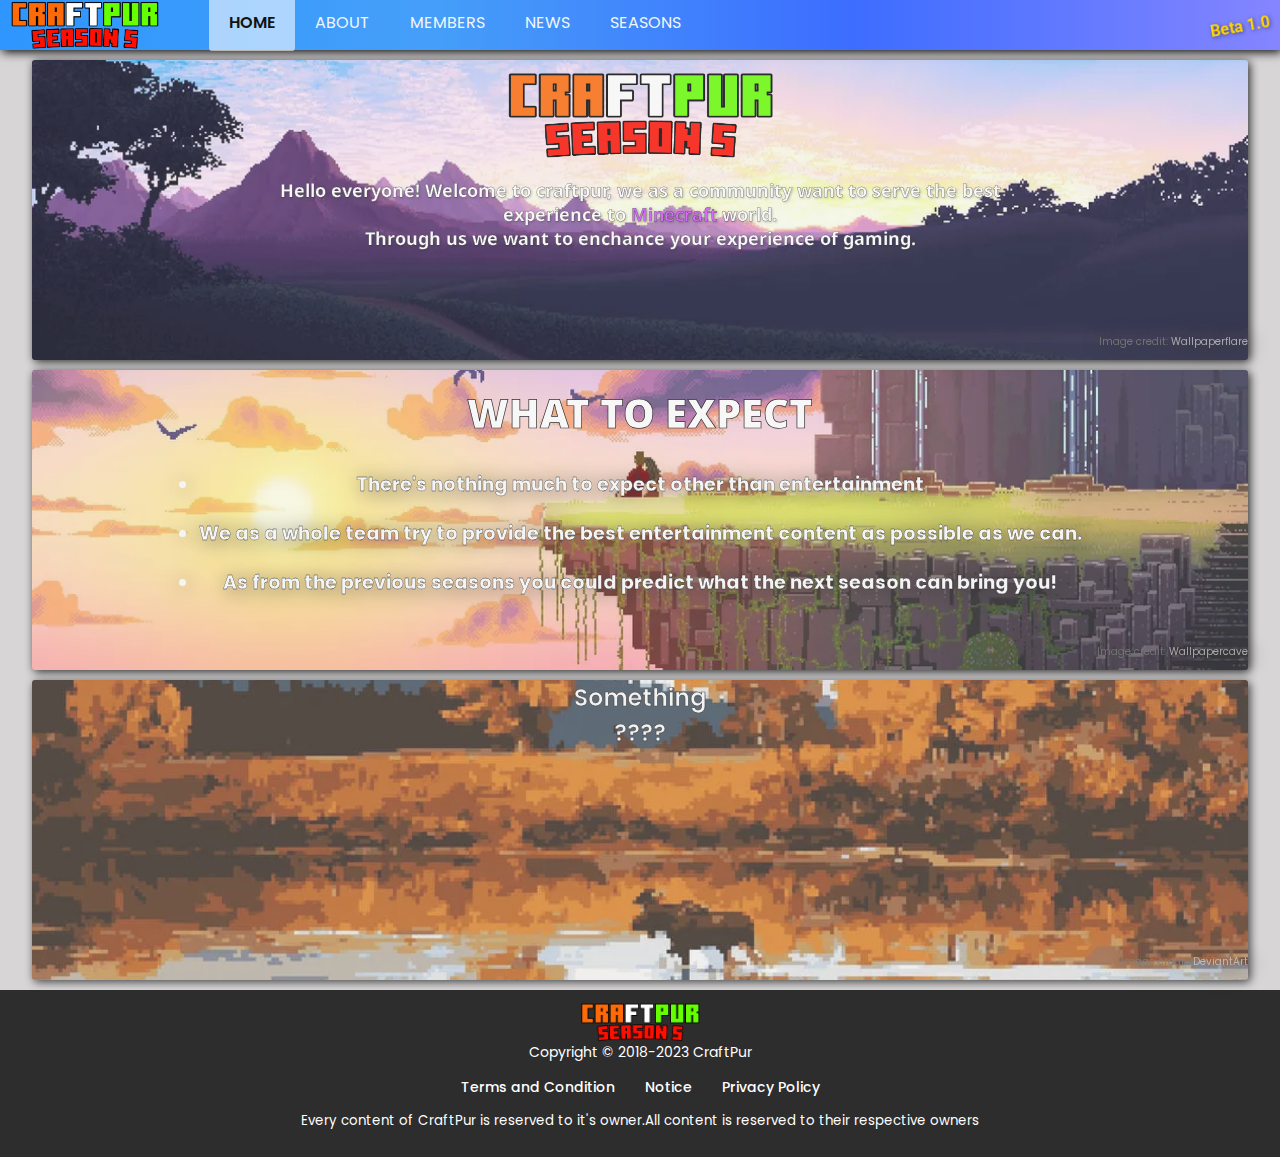
<file: index.html>
<!DOCTYPE html>
<html lang="en">
<head>
    <meta charset="UTF-8">
    <meta http-equiv="X-UA-Compatible" content="IE=edge">
    <meta name="viewport" content="width=device-width, initial-scale=1.0">
    <link rel="stylesheet" href="style.css">
    <link rel="preconnect" href="https://fonts.googleapis.com">
    <link rel="preconnect" href="https://fonts.gstatic.com" crossorigin>
    <link href="https://fonts.googleapis.com/css2?family=Roboto:wght@600&display=swap" rel="stylesheet">
    <link href="https://fonts.googleapis.com/css2?family=Poppins:wght@400;500;600;700;900&display=swap" rel="stylesheet">
    <link href="https://fonts.googleapis.com/css2?family=Noto+Sans:wght@400;500;600;900&display=swap" rel="stylesheet">
    <title>CraftPur | Home</title>
</head>
<body>
    <div class="nav-bar">
        <img src="./CraftPur-img/CraftPur-Logo.png" alt="CraftPur" href="./index.html">
        <li><a href="./index.html" class="home atv">Home</a></li>
        <li><a href="./about.html" class="about">About</a></li>
        <li><a href="./members.html" class="members">Members</a></li>
        <li><a href="./news.html" class="news">News</a></li>
        <li><a href="./seasons.html" class="seasons">Seasons</a></li>
        <p class="beta-tag">Beta 1.0</p>
    </div>

    <!-- First home container -->

    <div class="home-main">
        <img src="./CraftPur-img/CraftPur-Logo.png" alt="">
        
        <div class="descrip">
            <p>
                Hello everyone! Welcome to craftpur, we as a community
                want to serve the best experience to <a href="https://www.minecraft.net/en-us" class="minecraft-word" target="_blank">Minecraft</a> world.
                <br>Through us we want to enchance your experience of gaming.
            </p>
        </div>

        <div class="img-crd-div">
            <p class="img-crd">Image credit: <a href="https://www.wallpaperflare.com/" target="_blank" class="img-crd-link"> Wallpaperflare</a></p>
        </div>
    
    </div>

    <!-- Another home container -->

    <div class="home-main-2">
        <div class="main-2-title">
            <p class="title">What to expect</p>
        </div>

        <div class="list-desc">
            <div class="lists">
                <li>There's nothing much to expect other than entertainment</li>
                <li>We as a whole team try to provide the best entertainment content as possible as we can.</li>
                <li>As from the previous seasons you could predict what the next season can bring you!</li>
            </div>
        </div>

        <div class="img-crd-div">
            <p class="img-crd">Image credit: <a href="https://www.wallpaperflare.com/" target="_blank" class="img-crd-link"> Wallpapercave</a></p>
        </div>
    </div>

    <!-- thrid home container -->

    <div class="home-main-3">
        <div class="main-3-content">
            <p class="main-3-title">Something</p>
            <p class="main-3-title-2">????</p>
        </div>
        <div class="img-crd-div">
            <p class="img-crd">Image credit: <a href="https://xibalba-underworld.deviantart.com/" target="_blank" class="img-crd-link"> DeviantArt</a></p>
        </div>
    </div>

    <div class="home-footer">
        <div class="web-footer">
            <img src="./CraftPur-img/CraftPur-Logo.png" alt="">
            <p class="crd">Copyright © 2018-2023 CraftPur</p>
            <div class="tnc">
                <a href="">Terms and Condition</a>
                <a href="">Notice</a>
                <a href="">Privacy Policy</a>
            </div>
            <div class="footer-abt">
                <p>Every content of CraftPur is reserved to it's owner.All content is reserved to their respective owners</p>
            </div>
        </div>

        <div class="mobile-footer">
            <li><a href="./index.html">home</a></li>
            <li><a href="./about.html">about</a></li>
            <li><a href="./members.html">members</a></li>
            <li><a href="./news.html">news</a></li>
            <li><a href="./seasons.html">seasons</a></li>
        </div>
    </div>

    <script src="script.js"></script>
</body>
</html>
</file>
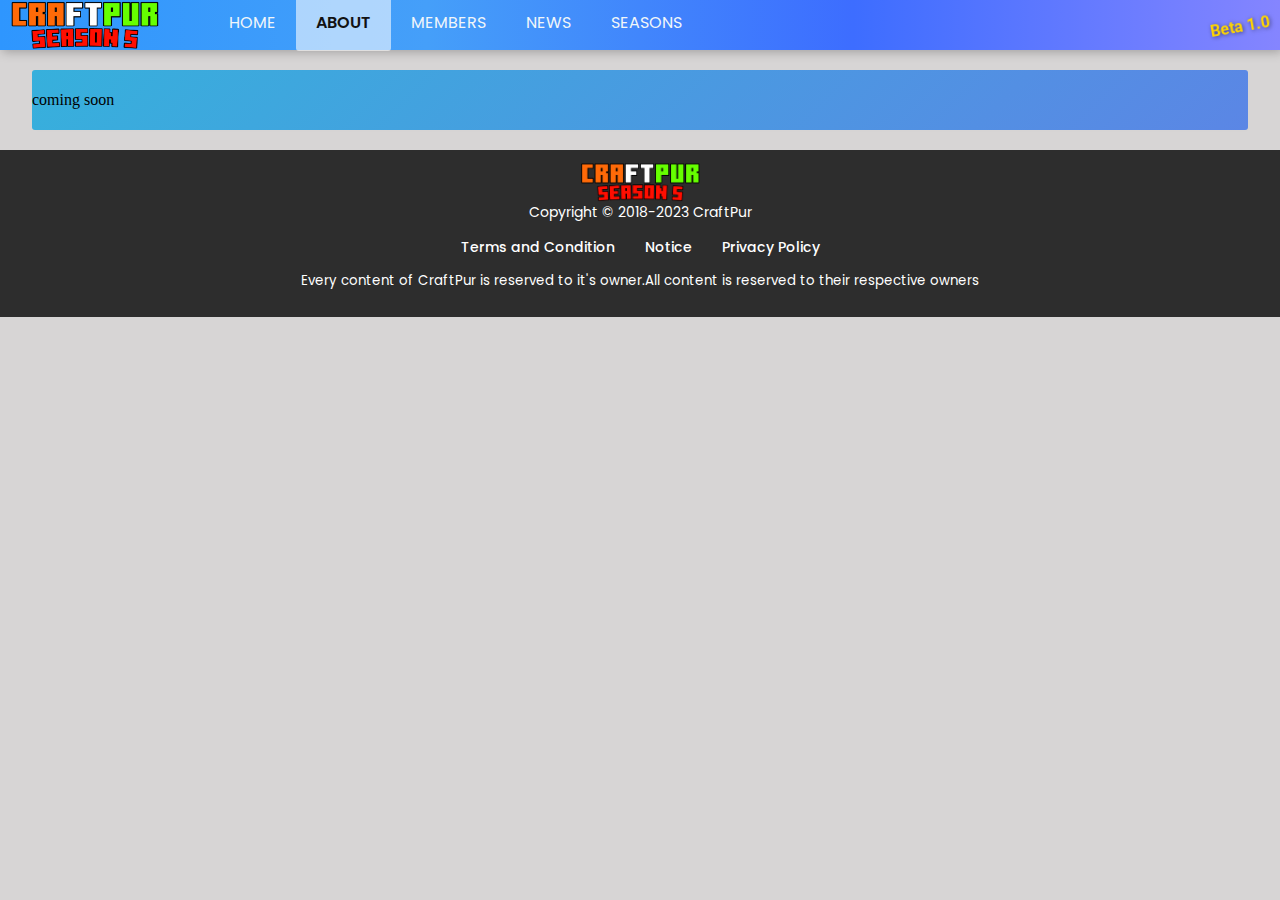
<file: about.html>
<!DOCTYPE html>
<html lang="en">
<head>
    <meta charset="UTF-8">
    <meta http-equiv="X-UA-Compatible" content="IE=edge">
    <meta name="viewport" content="width=device-width, initial-scale=1.0">
    <link rel="stylesheet" href="about.css">
    <link rel="preconnect" href="https://fonts.googleapis.com">
    <link rel="preconnect" href="https://fonts.gstatic.com" crossorigin>
    <link href="https://fonts.googleapis.com/css2?family=Roboto:wght@600&display=swap" rel="stylesheet">
    <link href="https://fonts.googleapis.com/css2?family=Poppins:wght@400;500;600;700;900&display=swap" rel="stylesheet">
    <link href="https://fonts.googleapis.com/css2?family=Noto+Sans:wght@400;500;600;900&display=swap" rel="stylesheet">
    <title>CraftPur | About</title>
</head>
<body>
    <div class="nav-bar">
        <img src="./CraftPur-img/CraftPur-Logo.png" alt="CraftPur" href="./index.html">
        <li><a href="./index.html" class="home">Home</a></li>
        <li><a href="./about.html" class="about atv">About</a></li>
        <li><a href="./members.html" class="members">Members</a></li>
        <li><a href="./news.html" class="news">News</a></li>
        <li><a href="./seasons.html" class="seasons">Seasons</a></li>
        <p class="beta-tag">Beta 1.0</p>
    </div>

    <div class="coming-soon">
        <p>coming soon</p>
    </div>

    <div class="home-footer">
        <div class="web-footer">
            <img src="./CraftPur-img/CraftPur-Logo.png" alt="">
            <p class="crd">Copyright © 2018-2023 CraftPur</p>
            <div class="tnc">
                <a href="">Terms and Condition</a>
                <a href="">Notice</a>
                <a href="">Privacy Policy</a>
            </div>
            <div class="footer-abt">
                <p>Every content of CraftPur is reserved to it's owner.All content is reserved to their respective owners</p>
            </div>
        </div>

        <div class="mobile-footer">
            <li><a href="./index.html">home</a></li>
            <li><a href="./about.html">about</a></li>
            <li><a href="./members.html">members</a></li>
            <li><a href="./news.html">news</a></li>
            <li><a href="./seasons.html">seasons</a></li>
        </div>
    </div>
</body>
</html>
</file>
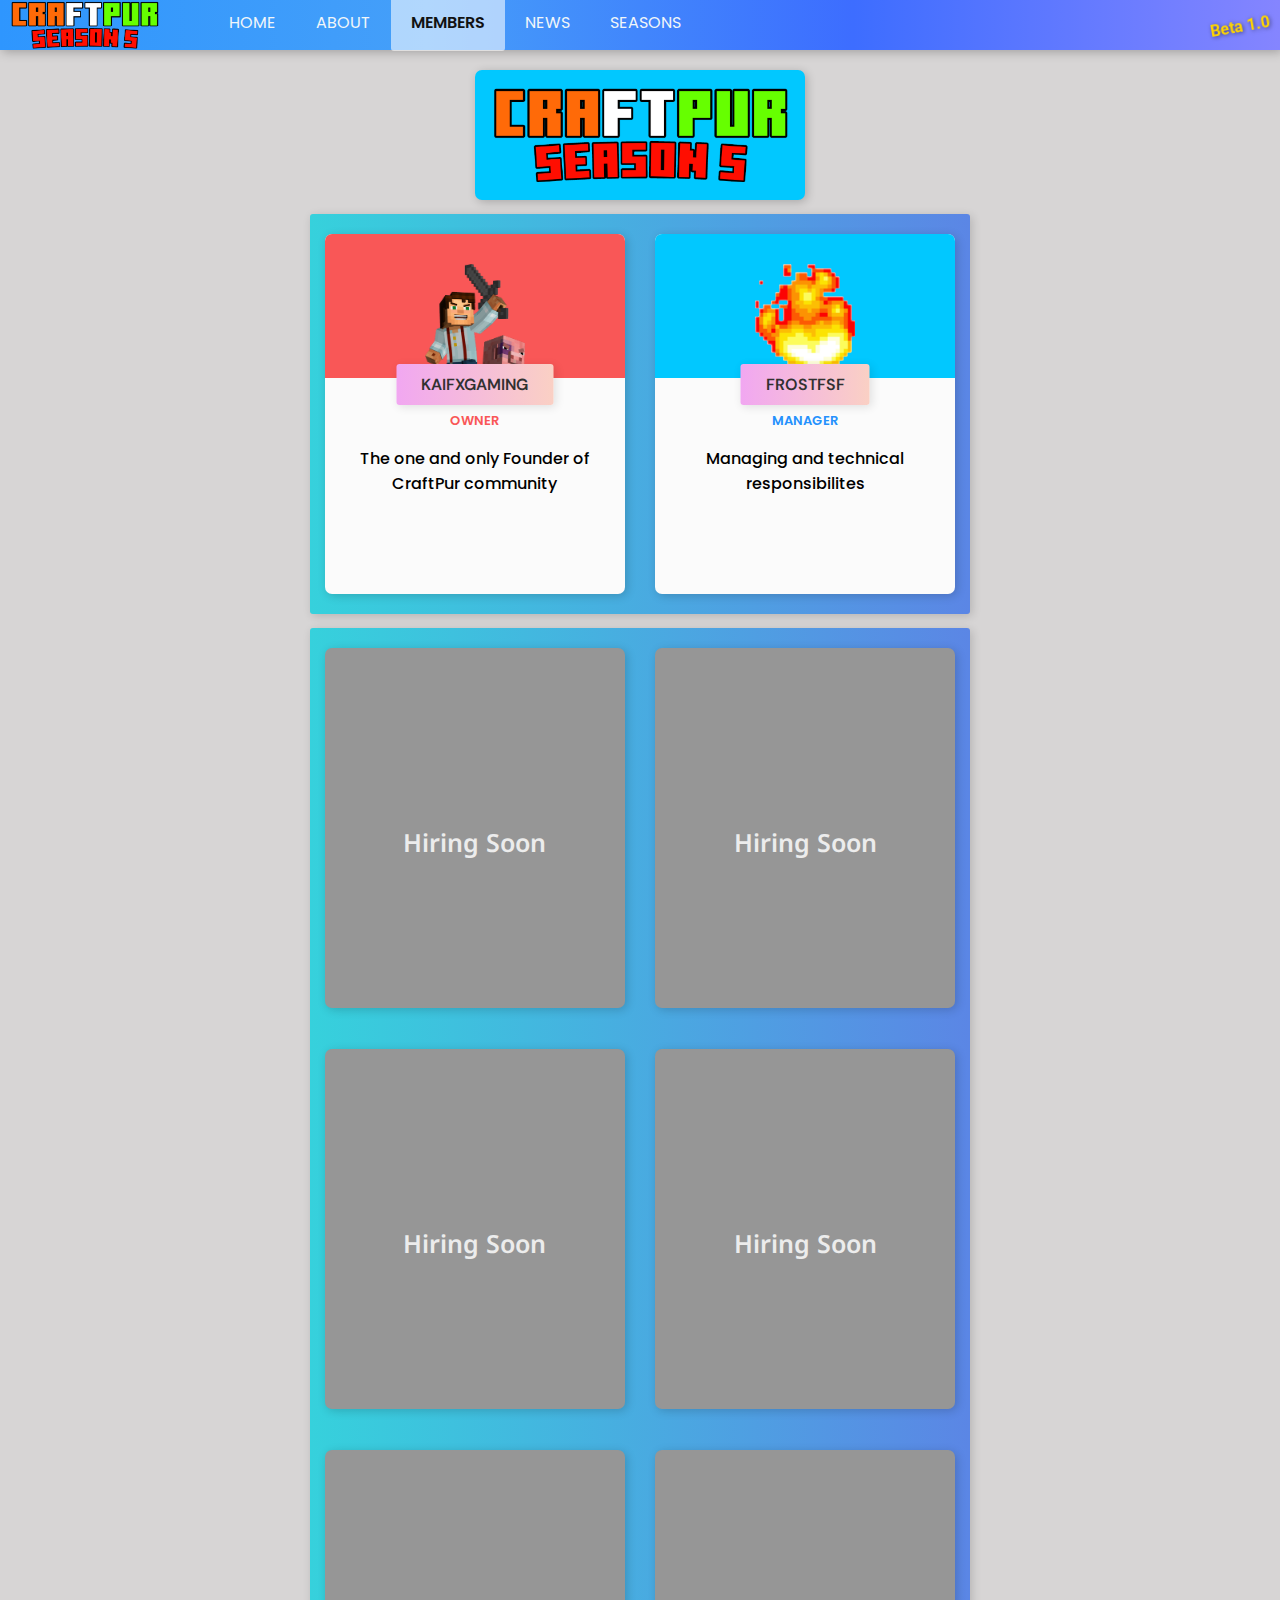
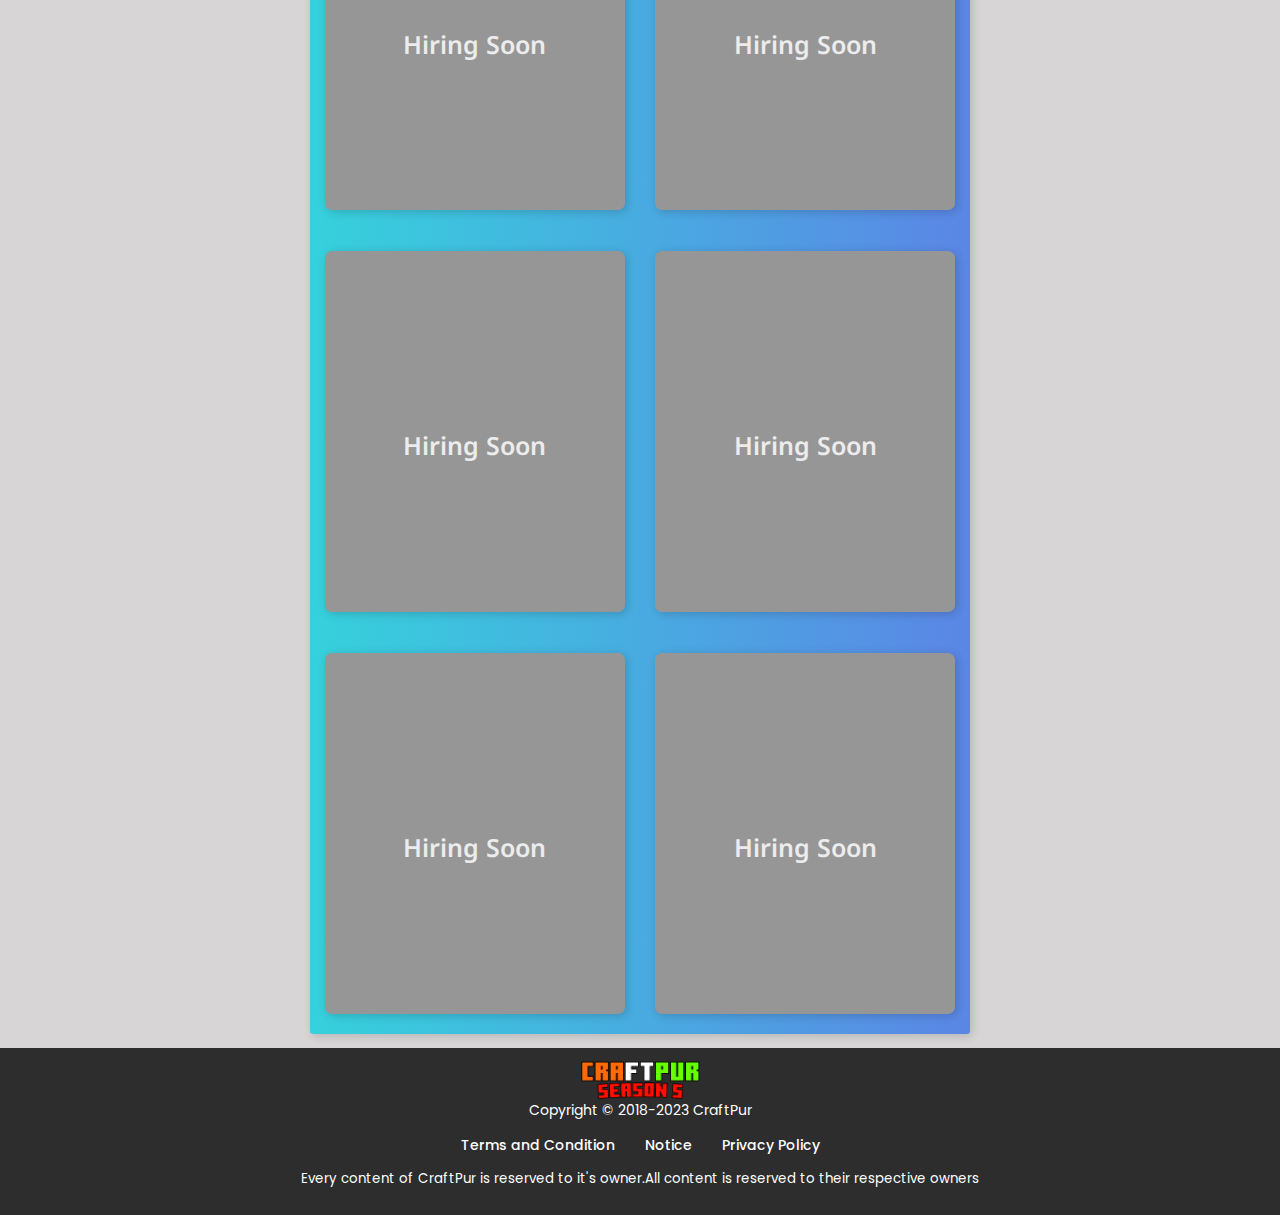
<file: members.html>
<!DOCTYPE html>
<html lang="en">
<head>
    <meta charset="UTF-8">
    <meta http-equiv="X-UA-Compatible" content="IE=edge">
    <meta name="viewport" content="width=device-width, initial-scale=1.0">
    <link rel="stylesheet" href="members.css">
    <link rel="preconnect" href="https://fonts.googleapis.com">
    <link rel="preconnect" href="https://fonts.gstatic.com" crossorigin>
    <link href="https://fonts.googleapis.com/css2?family=Roboto:wght@600&display=swap" rel="stylesheet">
    <link href="https://fonts.googleapis.com/css2?family=Poppins:wght@400;500;600;700;900&display=swap" rel="stylesheet">
    <link href="https://fonts.googleapis.com/css2?family=Noto+Sans:wght@400;500;600;900&display=swap" rel="stylesheet">
    <link href="https://fonts.googleapis.com/css2?family=DM+Sans&display=swap" rel="stylesheet">
    <link rel="stylesheet" href="https://cdnjs.cloudflare.com/ajax/libs/font-awesome/6.4.0/css/all.min.css" integrity="sha512-iecdLmaskl7CVkqkXNQ/ZH/XLlvWZOJyj7Yy7tcenmpD1ypASozpmT/E0iPtmFIB46ZmdtAc9eNBvH0H/ZpiBw==" crossorigin="anonymous" referrerpolicy="no-referrer" />
    <title>CraftPur | Members</title>
</head>
<body>
    <div class="nav-bar">
        <img src="./CraftPur-img/CraftPur-Logo.png" alt="CraftPur" href="./index.html">
        <li><a href="./index.html" class="home">Home</a></li>
        <li><a href="./about.html" class="about">About</a></li>
        <li><a href="./members.html" class="members atv">Members</a></li>
        <li><a href="./news.html" class="news">News</a></li>
        <li><a href="./seasons.html" class="seasons">Seasons</a></li>
        <p class="beta-tag">Beta 1.0</p>
    </div>

    <div class="member-heading">
        <img src="./CraftPur-img/CraftPur-Logo.png" alt="CraftPur Logo">
    </div>

    <div class="auth-container">
        <div class="KaifXGAMING card">

            <div class="upper-color">
                <div class="bg-pic">
                </div>
                <a href="" class="name">KaifXGAMING</a>
            </div>

            <p class="card-rank">Owner</p>

            <div class="support-text">
                <p class="about">
                    The one and only Founder of CraftPur community
                </p>
            </div>

            <div class="like-btn">
                <i class="fa-sharp fa-regular fa-heart" style="color: #fe7171;" onclick="increaseLikeCount(this)"></i>
            </div>
        </div>
        
        <div class="FreeStyleFrost card">

            <div class="upper-color">
                <div class="bg-pic">
                </div>
                <a href="" class="name">FrostFSF</a>
            </div>

            <p class="card-rank">Manager</p>

            <div class="support-text">
                <p class="about">
                    Managing and technical responsibilites
                </p>
            </div>

            <div class="like-btn">
                <i class="fa-regular fa-heart" style="color: #fe7171;" onclick="increaseLikeCount(this)"></i>
            </div>
        </div>
    </div>
    <div class="member-container">
        <div class="name card empty">
            <p>Hiring Soon</p>
        </div>
        
        <div class="name card empty">
            <p>Hiring Soon</p>
        </div>
        
        <div class="name card empty">
            <p>Hiring Soon</p>
        </div>
        
        <div class="name card empty">
            <p>Hiring Soon</p>
        </div>

        <div class="name card empty">
            <p>Hiring Soon</p>
        </div>

        <div class="name card empty">
            <p>Hiring Soon</p>
        </div>

        <div class="name card empty">
            <p>Hiring Soon</p>
        </div>

        <div class="name card empty">
            <p>Hiring Soon</p>
        </div>

        <div class="name card empty">
            <p>Hiring Soon</p>
        </div>

        <div class="name card empty">
            <p>Hiring Soon</p>
        </div>
    </div>

    <div class="home-footer">
        <div class="web-footer">
            <img src="./CraftPur-img/CraftPur-Logo.png" alt="">
            <p class="crd">Copyright © 2018-2023 CraftPur</p>
            <div class="tnc">
                <a href="">Terms and Condition</a>
                <a href="">Notice</a>
                <a href="">Privacy Policy</a>
            </div>
            <div class="footer-abt">
                <p>Every content of CraftPur is reserved to it's owner.All content is reserved to their respective owners</p>
            </div>
        </div>

        <div class="mobile-footer">
            <li><a href="./index.html">home</a></li>
            <li><a href="./about.html">about</a></li>
            <li><a href="./members.html">members</a></li>
            <li><a href="./news.html">news</a></li>
            <li><a href="./seasons.html">seasons</a></li>
        </div>
    </div>

    <script src="script.js"></script>
</body>
</html>
</file>
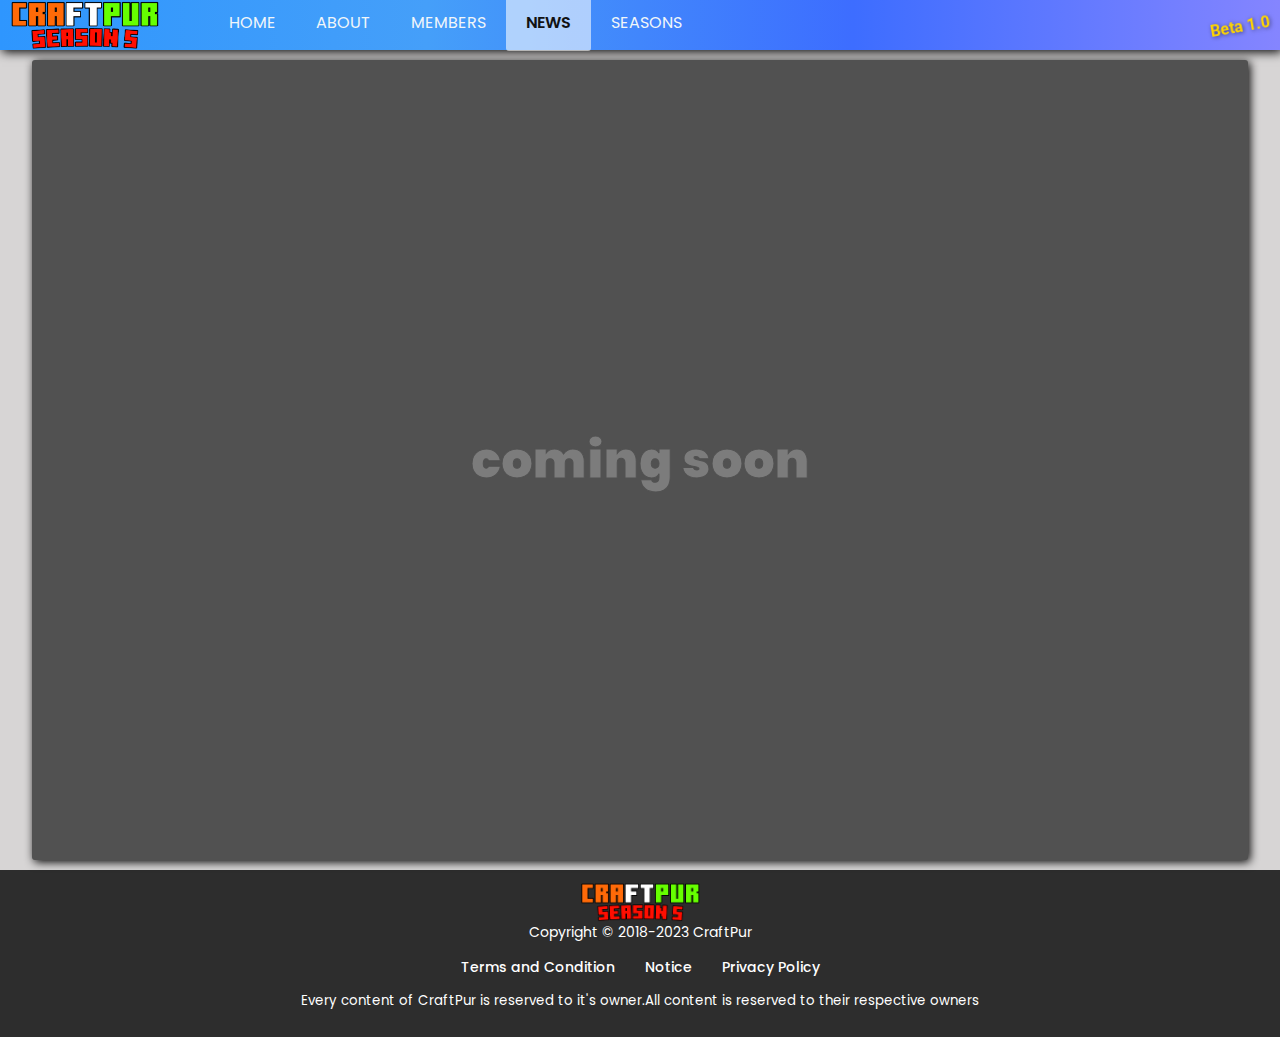
<file: news.html>
<!DOCTYPE html>
<html lang="en">
<head>
    <meta charset="UTF-8">
    <meta http-equiv="X-UA-Compatible" content="IE=edge">
    <meta name="viewport" content="width=device-width, initial-scale=1.0">
    <link rel="stylesheet" href="news.css">
    <link rel="preconnect" href="https://fonts.googleapis.com">
    <link rel="preconnect" href="https://fonts.gstatic.com" crossorigin>
    <link href="https://fonts.googleapis.com/css2?family=Roboto:wght@600&display=swap" rel="stylesheet">
    <link href="https://fonts.googleapis.com/css2?family=Poppins:wght@400;500;600;700;900&display=swap" rel="stylesheet">
    <link href="https://fonts.googleapis.com/css2?family=Noto+Sans:wght@400;500;600;900&display=swap" rel="stylesheet">
    <title>CraftPur | News</title>
</head>
<body>
    <div class="nav-bar">
        <img src="./CraftPur-img/CraftPur-Logo.png" alt="CraftPur" href="./index.html">
        <li><a href="./index.html" class="home">Home</a></li>
        <li><a href="./about.html" class="about">About</a></li>
        <li><a href="./members.html" class="members">Members</a></li>
        <li><a href="./news.html" class="news atv">News</a></li>
        <li><a href="./seasons.html" class="seasons">Seasons</a></li>
        <p class="beta-tag">Beta 1.0</p>
    </div>

    <div class="coming-soon">
        <p>coming soon</p>
    </div>

    <div class="home-footer">
        <div class="web-footer">
            <img src="./CraftPur-img/CraftPur-Logo.png" alt="">
            <p class="crd">Copyright © 2018-2023 CraftPur</p>
            <div class="tnc">
                <a href="">Terms and Condition</a>
                <a href="">Notice</a>
                <a href="">Privacy Policy</a>
            </div>
            <div class="footer-abt">
                <p>Every content of CraftPur is reserved to it's owner.All content is reserved to their respective owners</p>
            </div>
        </div>

        <div class="mobile-footer">
            <li><a href="./index.html">home</a></li>
            <li><a href="./about.html">about</a></li>
            <li><a href="./members.html">members</a></li>
            <li><a href="./news.html">news</a></li>
            <li><a href="./seasons.html">seasons</a></li>
        </div>
    </div>
</body>
</html>
</file>
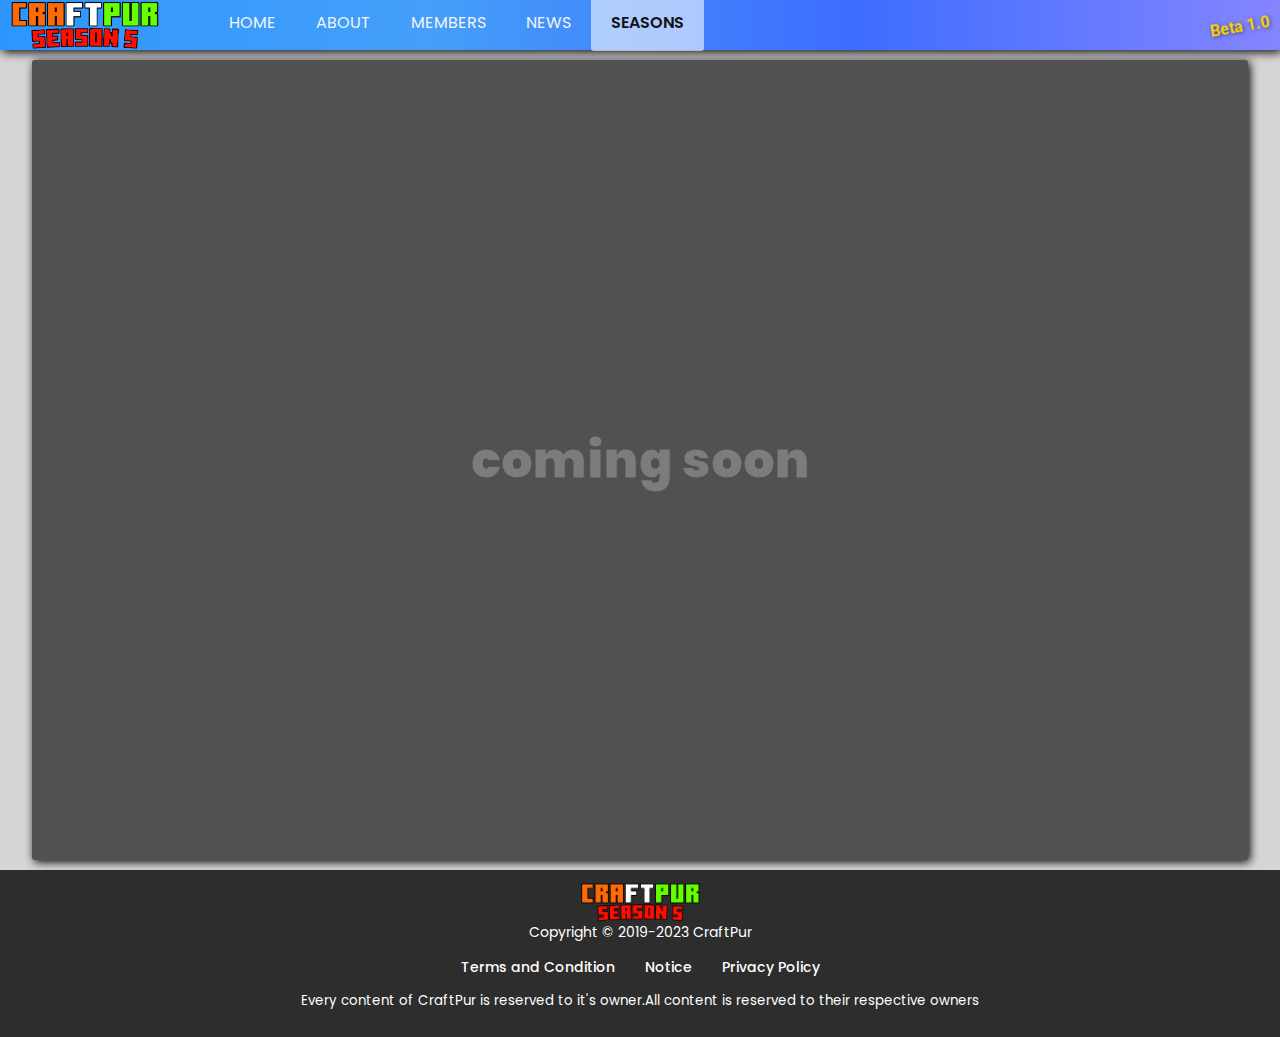
<file: seasons.html>
<!DOCTYPE html>
<html lang="en">
<head>
    <meta charset="UTF-8">
    <meta http-equiv="X-UA-Compatible" content="IE=edge">
    <meta name="viewport" content="width=device-width, initial-scale=1.0">
    <link rel="stylesheet" href="seasons.css">
    <link rel="preconnect" href="https://fonts.googleapis.com">
    <link rel="preconnect" href="https://fonts.gstatic.com" crossorigin>
    <link href="https://fonts.googleapis.com/css2?family=Roboto:wght@600&display=swap" rel="stylesheet">
    <link href="https://fonts.googleapis.com/css2?family=Poppins:wght@400;500;600;700;900&display=swap" rel="stylesheet">
    <link href="https://fonts.googleapis.com/css2?family=Noto+Sans:wght@400;500;600;900&display=swap" rel="stylesheet">
    <title>CraftPur | Seasons</title>
</head>
<body>
    <div class="nav-bar">
        <img src="./CraftPur-img/CraftPur-Logo.png" alt="CraftPur" href="./index.html">
        <li><a href="./index.html" class="home">Home</a></li>
        <li><a href="./about.html" class="about">About</a></li>
        <li><a href="./members.html" class="members">Members</a></li>
        <li><a href="./news.html" class="news">News</a></li>
        <li><a href="./seasons.html" class="seasons atv">Seasons</a></li>
        <p class="beta-tag">Beta 1.0</p>
    </div>

    <div class="coming-soon">
        <p>coming soon</p>
    </div>

    <div class="home-footer">
        <div class="web-footer">
            <img src="./CraftPur-img/CraftPur-Logo.png" alt="">
            <p class="crd">Copyright © 2019-2023 CraftPur</p>
            <div class="tnc">
                <a href="">Terms and Condition</a>
                <a href="">Notice</a>
                <a href="">Privacy Policy</a>
            </div>
            <div class="footer-abt">
                <p>Every content of CraftPur is reserved to it's owner.All content is reserved to their respective owners</p>
            </div>
        </div>

        <div class="mobile-footer">
            <li><a href="./index.html">home</a></li>
            <li><a href="./about.html">about</a></li>
            <li><a href="./members.html">members</a></li>
            <li><a href="./news.html">news</a></li>
            <li><a href="./seasons.html">seasons</a></li>
        </div>
    </div>
</body>
</html>
</file>
<file: style.css>
body {
    /* bg: 121212 */
    background-color: #d7d5d5;
    margin: 0;
}

/* Nav-Bar START*/

.nav-bar {
    background-image: linear-gradient(to right, #2e96fe, #459ff9, #3d6dff, #8585ff);
    display: flex;
    box-shadow: 2px 2px 10px;
    height: 50px;
    position: relative;
}

.nav-bar li {
    list-style: none;
}

.nav-bar img {
    display: flex;
    margin-left: 10px;
    margin-right: 50px;

}

.nav-bar img:hover {
    transition: all 0.25s ease-in-out;
    transform: scale(1.01);
    filter: drop-shadow(1px 1px 5px rgba(0, 0, 0, 0.256));
}


.nav-bar a {
    position: relative;
    text-align: center;
    font-family: 'Poppins', sans-serif;
    text-decoration: none;
    color: #F1F6F9;
    padding: 17px 20px;
    top: 20%;
    text-transform: uppercase;
}

.nav-bar .atv {
    background-color: #ffffff94;
    font-family: 'Poppins', sans-serif;
    font-weight: 600;
    color: #121212;
    border-radius: 3px;
}

.nav-bar a:hover {
    background-image: linear-gradient(to right, #2e96fe, #2591fd);
    color: #121212;
    font-family: 'Poppins', sans-serif;
    transition: all 0.3s ease-in-out;
    border: none;
}

.nav-bar a:active {
    background-color: rgb(253, 169, 12);
}

.beta-tag {
    position: absolute;
    right: 0;
    padding-right: 10px;
    margin-bottom: auto;
    font-family: 'Roboto', sans-serif;
    font-weight: 700;
    color: rgb(255, 213, 0);
    transform: rotate(-10deg);
    filter: drop-shadow(1px 1px 2px rgba(0, 0, 0, 0.507));
}
/* Nav-Bar END */



/* Home main START*/
.home-main {
    /* bg: #515151 */
    background-color: #515151;
    width: 95%;
    height: 300px;
    margin: 10px 2.5%;
    border-radius: 3px;
    display: block;
    box-shadow: 2px 2px 10px black;
    background-image: url(./CraftPur-img/nature-pixel-art.webp);
    background-repeat: no-repeat;
    background-size: cover;
    background-position: center;
    opacity: 0.8;
    position: relative;
}

.home-main img {
    height: 30%;
    padding-top: 10px;
    display: block;
    margin-left: auto;
    margin-right: auto;
}

.home-main .descrip {
    /* background-color: #fafafa; */
    height: auto;
    width: 60%;
    margin-left: auto;
    margin-right: auto;
}

.home-main .descrip p {
    text-align: center;
    font-family: 'Noto Sans';
    font-weight: 700;
    font-size: large;
    color: #ffffff;
    filter: drop-shadow(1px 1px 1px rgba(0, 0, 0, 0.253));
    -webkit-text-stroke: 0.25px black;
}

.home-main .minecraft-word {
    color: #d452ff;
    font-size: large;
    font-weight: 600;
    text-decoration: none;
    filter: drop-shadow(1px 1px 2px rgba(0, 0, 0, 0.233));
}

.img-crd-div {
    position: absolute;
    /* background-color:#adafb3; */
    bottom: 0;
    width: 100%;
    text-align: end;
}

.img-crd {
    color: #5a5a5a;
    font-family: 'Poppins', sans-serif;
    font-size: 10px;
    filter: drop-shadow(2px 2px 10px black);
}

.img-crd-link {
    text-decoration: none;
    color:#ccccccbe ;
    filter: drop-shadow(2px 2px 10px black);
}

/* Home main END */

/* Second home main START */
.home-main-2 {
    background-color: #515151;
    width: 95%;
    height: 300px;
    margin: 10px 2.5%;
    border-radius: 3px;
    display: flex;
    box-shadow: 2px 2px 10px black;
    background-image: url(./CraftPur-img/nature-pixel-art-2.webp);
    background-repeat: no-repeat;
    background-size: cover;
    background-position: bottom;
    opacity: 0.8;
    position: relative; 
}

.main-2-title {
    position: absolute;
    width: 100%;
    height: 70px;
}

.main-2-title > .title {
    text-transform: uppercase;
    font-family: 'Noto Sans', sans-serif;
    font-weight: 900;
    font-size: 40px;
    text-align: center;
    margin-top: 15px;
    color: #ffffff;
    -webkit-text-stroke: 0.7px black;
}

.home-main-2 .list-desc {  
    height: auto;
    margin-left: auto;
    margin-right: auto;
    position: relative;
}

.home-main-2 > .list-desc > .lists {
    position: relative;
    top: 30%;
}

.home-main-2 > .list-desc > .lists > li {
    text-align: center;
    list-style: disc;
    color: #fcfcfc;
    font-family: 'Poppins', sans-serif;
    font-weight: 700;
    font-size: 19px;
    -webkit-text-stroke: 0.3px black;
    filter: drop-shadow(2px 2px 10px rgba(0, 0, 0, 0.61));
    padding: 10px 0px;;
}

/* Second home main END */

/* Third home main START */
.home-main-3 {
    background-color: #515151;
    width: 95%;
    height: 300px;
    margin: 10px 2.5%;
    border-radius: 3px;
    display: block;
    box-shadow: 2px 2px 10px black;
    background-image: url(./CraftPur-img/nature-pixel-art-3.webp);
    background-repeat: no-repeat;
    background-size: cover;
    background-position: 80% 60%;
    opacity: 0.7;
    position: relative;
}

.home-main-3 .main-3-content {
    position: relative;
    width: 100%;
    height: 100%;
    margin-left: auto;
    margin-right: auto;
}

.home-main-3  .main-3-title,.home-main-3 .main-3-title-2 {
    display: block;
    color: #ffffff;
    -webkit-text-stroke: 0.7px #121212;
    margin: 0;
    text-align: center;
    font-family: 'Poppins', sans-serif;
    font-weight: 600;
    font-size: 24px;
}


/* Third home main END */


/* home footer */
.home-footer {
    bottom: 0;
    width: 100%;
    background-color: #2d2d2d;
    padding: 12px 0px;
    display: flex;
    justify-content: center;
}

.home-footer > .web-footer {
    display: block;
    width: 80%;
    height: auto;
}

.home-footer .web-footer img {
    display: block;
    margin-left: auto;
    margin-right: auto;
    height: 40px;
}

.home-footer .web-footer .crd {
    text-align: center;
    margin-top: 0%;
    font-family: 'Poppins', sans-serif;
    font-size: 14px;
    font-weight: 400;
    color: #ffffff;
}

.home-footer .web-footer .tnc {
    display: flex;
    justify-content: center;
}

.home-footer .web-footer a {
    text-decoration: none;
    color: #ffffff;
    font-family: 'Poppins', sans-serif;
    font-size: 14px;
    font-weight: 500;
    margin: 0px 15px;
}

.home-footer .web-footer a:hover {
    color: #2591fd;
}

.home-footer .web-footer a:active {
    color: orange;
}

.home-footer .web-footer .footer-abt p {
    text-align: center;
    color: #ffffff;
    font-family: 'Poppins', sans-serif;
    font-weight: 400;
    font-size: smaller;
}

.home-footer .mobile-footer{
    display: none;
}



@media (max-width: 768px) {
    .nav-bar a {
        display: none;
    }

    .nav-bar {
        display: flex;
        justify-content: center;
    }

    .nav-bar img {
        margin-left: 7%;
    }

    .home-main {
        display: block;
        height: 450px;
        background-position: 0%;
    }

    .home-main img {
        height: 90px;
        display: block;
        margin-left: auto;
        margin-right: auto;
    }

    .home-main .descrip p {
        padding-top: 100px;
    }

    .home-main .img-crd-div {
        position: absolute;
        bottom: 0;
    }

    /* Home 2 */
    .home-main-2 {
        display: flex;
        height: 450px;
        background-position: 40%;
    }

    /* home 3 */
    .home-main-3 {
        height: 450px;
    }

    .home-footer {
        background-color: #121212;
        display: flex;
        justify-content: center;
        background-image: linear-gradient(to right, #2e96fe, #459ff9, #3d6dff, #8585ff);
        position: static;
    }
    
    .home-footer > .web-footer {
        display: none;
    }

    .home-footer .mobile-footer {
        display: flex;
    }

    .home-footer .mobile-footer li {
        list-style: none;
    }

    .home-footer .mobile-footer a {
        text-decoration: none;
        padding: 10px 15px;
        font-family: 'Poppins', sans-serif;
        font-weight: 500;
        text-transform: uppercase;
        color: #ffffff;
        border-radius: 2px;
    }

    .home-footer .mobile-footer a:active {
        background-color: orange;
        color: black;
    }
}
</file>
<file: about.css>
body {
    /* bg: 121212 */
    background-color: #d7d5d5;
    margin: 0;
}

/* Nav-Bar START*/

.nav-bar {
    background-image: linear-gradient(to right, #2e96fe, #459ff9, #3d6dff, #8585ff);
    display: flex;
    box-shadow: 2px 2px 10px rgba(0, 0, 0, 0.253);
    height: 50px;
    position: relative;
}

.nav-bar li {
    list-style: none;
}

.nav-bar img {
    display: flex;
    margin-left: 10px;
    margin-right: 50px;

}

.nav-bar img:hover {
    transition: all 0.25s ease-in-out;
    transform: scale(1.01);
    filter: drop-shadow(1px 1px 5px rgba(0, 0, 0, 0.256));
}


.nav-bar a {
    position: relative;
    text-align: center;
    font-family: 'Poppins', sans-serif;
    text-decoration: none;
    color: #F1F6F9;
    padding: 17px 20px;
    top: 20%;
    text-transform: uppercase;
}

.nav-bar .atv {
    background-color: #ffffff94;
    font-family: 'Poppins', sans-serif;
    font-weight: 600;
    color: #121212;
    border-radius: 3px;
}

.nav-bar a:hover {
    background-image: linear-gradient(to right, #2e96fe, #2591fd);
    color: #121212;
    font-family: 'Poppins', sans-serif;
    transition: all 0.3s ease-in-out;
    border: none;
}

.nav-bar a:active {
    background-color: rgb(253, 169, 12);
}

.beta-tag {
    position: absolute;
    right: 0;
    padding-right: 10px;
    margin-bottom: auto;
    font-family: 'Roboto', sans-serif;
    font-weight: 700;
    color: rgb(255, 213, 0);
    transform: rotate(-10deg);
    filter: drop-shadow(1px 1px 2px rgba(0, 0, 0, 0.507));
}
/* Nav-Bar END */

/* about-main START */
.coming-soon {
    /* bg: #515151 */
    background-color: #fffefea7;
    width: 95%;
    height: auto;
    padding: 5px 0px;
    margin: 20px auto;
    border-radius: 3px;
    display: block;
    box-shadow: 2px 2px 5px rgba(0, 0, 0, 0.009);
    /* background-image: url(./CraftPur-img/nature-pixel-art.webp);
    background-repeat: no-repeat;
    background-size: cover;
    background-position: center;
    opacity: 0.8; */
    background-image: linear-gradient(135deg, #36b0dc, #5b86e5);
}

.container{
    position: relative;
    background-color: #ffffff;
    width: 95%;
    height: auto;
    margin: 10px auto;
    justify-content: center;
    border-radius: 5px;
    padding-bottom: 10px;
}

.container .heading {
    color: #2d2d2df3;
    font-family: 'Bebas Neue', cursive;
    font-size: 35px;
    text-transform: uppercase;
    font-weight: bolder;
    text-align: center;
    margin: 0;
}

.container-content {
    position: relative;
    margin: 0%;
    text-align: center;
    font-family: 'Sofia Sans Condensed',sans-serif;
    font-weight: 500;
    font-size: 23px;
    padding: 10px 20px;
    color: #444444;
    /* background-color: #121212; */
}

code {
    background-color: rgb(239, 239, 239);
}

.weight{
    font-weight: 600;
}

.minecraft-word {
    color: #c885ff;
}

.content-rules {
    font-family: 'Noto Sans', sans-serif;
    text-align: center;
    font-size: 20px;
    font-weight: 600;
    text-transform: uppercase;
}

.rules-container {
    background-color: #dcdcdc5b;
    width: 70%;
    padding: 10px;
    height: auto;
    margin: auto;
    border-radius: 5px;
}

.rules-container code {
    font-size: 16px;
}

.container .mobile-code-part {
    font-size: 16px;
}

/* about-main END */


















/* Footer START */
.home-footer {
    bottom: 0;
    width: 100%;
    background-color: #2d2d2d;
    padding: 12px 0px;
    display: flex;
    justify-content: center;
}

.home-footer > .web-footer {
    display: block;
    width: 80%;
    height: auto;
}

.home-footer .web-footer img {
    display: block;
    margin-left: auto;
    margin-right: auto;
    height: 40px;
}

.home-footer .web-footer .crd {
    text-align: center;
    margin-top: 0%;
    font-family: 'Poppins', sans-serif;
    font-size: 14px;
    font-weight: 400;
    color: #ffffff;
}

.home-footer .web-footer .tnc {
    display: flex;
    justify-content: center;
}

.home-footer .web-footer a {
    text-decoration: none;
    color: #ffffff;
    font-family: 'Poppins', sans-serif;
    font-size: 14px;
    font-weight: 500;
    margin: 0px 15px;
}

.home-footer .web-footer a:hover {
    color: #2591fd;
}

.home-footer .web-footer a:active {
    color: orange;
}

.home-footer .web-footer .footer-abt p {
    text-align: center;
    color: #ffffff;
    font-family: 'Poppins', sans-serif;
    font-weight: 400;
    font-size: smaller;
}


.home-footer .mobile-footer{
    display: none;
}

/* Footer END */

@media (max-width: 768px) {
    .nav-bar a {
        display: none;
    }

    .nav-bar {
        display: flex;
        justify-content: center;
    }

    .nav-bar img {
        margin-left: 7%;
    }

    .container-content {
        font-size: 20px;
    }

    .rules-container code {
        font-size: 14px;
    }

    .content-rules {
        font-size: 18px;
    }

    .container .mobile-code-part {
        font-size: 12px;
    }

    .home-footer {
        background-color: #121212;
        display: flex;
        justify-content: center;
        background-image: linear-gradient(to right, #2e96fe, #459ff9, #3d6dff, #8585ff);
        position: static;
    }
    
    .home-footer > .web-footer {
        display: none;
    }

    .home-footer .mobile-footer {
        display: flex;
    }

    .home-footer .mobile-footer li {
        list-style: none;
    }

    .home-footer .mobile-footer a {
        text-decoration: none;
        padding: 10px 10px;
        font-family: 'Poppins', sans-serif;
        font-weight: 500;
        text-transform: uppercase;
        color: #ffffff;
        border-radius: 2px;
        font-size: 13px;
    }

    .home-footer .mobile-footer a:active {
        background-color: orange;
        color: black;
    }
}
</file>
<file: members.css>
body {
    /* bg: 121212 */
    background-color: #d7d5d5;
    margin: 0;
}

/* Nav-Bar START*/

.nav-bar {
    background-image: linear-gradient(to right, #2e96fe, #459ff9, #3d6dff, #8585ff);
    display: flex;
    box-shadow: 2px 2px 10px rgba(0, 0, 0, 0.253);
    height: 50px;
    position: relative;
}

.nav-bar li {
    list-style: none;
}

.nav-bar img {
    display: flex;
    margin-left: 10px;
    margin-right: 50px;

}

.nav-bar img:hover {
    transition: all 0.25s ease-in-out;
    transform: scale(1.01);
    filter: drop-shadow(1px 1px 5px rgba(0, 0, 0, 0.256));
}


.nav-bar a {
    position: relative;
    text-align: center;
    font-family: 'Poppins', sans-serif;
    text-decoration: none;
    color: #F1F6F9;
    padding: 17px 20px;
    top: 20%;
    text-transform: uppercase;
}

.nav-bar .atv {
    background-color: #ffffff94;
    font-family: 'Poppins', sans-serif;
    font-weight: 600;
    color: #121212;
    border-radius: 3px;
}

.nav-bar a:hover {
    background-image: linear-gradient(to right, #2e96fe, #2591fd);
    color: #121212;
    font-family: 'Poppins', sans-serif;
    transition: all 0.3s ease-in-out;
    border: none;
}

.nav-bar a:active {
    background-color: rgb(253, 169, 12);
}

.beta-tag {
    position: absolute;
    right: 0;
    padding-right: 10px;
    margin-bottom: auto;
    font-family: 'Roboto', sans-serif;
    font-weight: 700;
    color: rgb(255, 213, 0);
    transform: rotate(-10deg);
    filter: drop-shadow(1px 1px 2px rgba(0, 0, 0, 0.507));
}
/* Nav-Bar END */

/* about-main START */

.member-heading {
    background-color: #01c8ff;
    margin-top: 20px;
    margin-left: auto;
    margin-right: auto;
    width: 330px;
    height: 130px;
    border-radius: 7px;
    box-shadow: 2px 2px 10px rgba(0, 0, 0, 0.21);
}

.member-heading img {
    height: 100px;
    display: flex;
    padding-top: 15px;
    margin-left: auto;
    margin-right: auto;
}

.auth-container {
    /* bg: #515151 */
    background-color: #515151;
    width: 660px;
    height: auto;
    margin-top: 14px;
    margin-left: auto;
    margin-right: auto;
    margin-bottom: 14px;
    border-radius: 3px;
    box-shadow: 2px 2px 10px rgba(0, 0, 0, 0.16);
    background-image: linear-gradient(to right,#36d1dc, #5b86e5);
    /* background-image: url(./CraftPur-img/nature-pixel-art.webp);
    background-repeat: no-repeat;
    background-size: cover;
    background-position: center;
    opacity: 0.8; */
    display: grid;
    grid-template-columns: 1fr 1fr;
    grid-template-rows: 400px;
    gap: 1px;
}

.member-container {
    /* bg: #515151 */
    background-color: #515151;
    width: 660px;
    height: auto;
    margin-top: 14px;
    margin-left: auto;
    margin-right: auto;
    margin-bottom: 14px;
    border-radius: 3px;
    box-shadow: 2px 2px 10px rgba(0, 0, 0, 0.16);
    background-image: linear-gradient(to right,#36d1dc, #5b86e5);
    /* background-image: url(./CraftPur-img/nature-pixel-art.webp);
    background-repeat: no-repeat;
    background-size: cover;
    background-position: center;
    opacity: 0.8; */
    display: grid;
    grid-template-columns: 1fr 1fr;
    grid-template-rows: 400px 400px 400px;
    gap: 1px;
}


.card {
    position: relative;
    background-color: #fbfbfb;
    margin: 20px;
    width: 300px;
    margin-left: auto;
    margin-right: auto;
    border-radius: 7px;
    box-shadow: 2px 2px 10px rgba(0, 0, 0, 0.171);
}

.empty {
    background-color: rgb(150, 150, 150);
}

.empty p {
    color: #ececec;
    font-family: 'Noto Sans', sans-serif;
    font-weight: 600;
    font-size: 25px;
    margin: 0%;
    text-align: center;
    padding-bottom: 50%;
    padding-top: 59%;
}


.auth-container .upper-color {
    position: relative;
    width: 100%;
    height: 40%;
    background-color: #01c8ff;
    border-radius: 7px 7px 0px 0px;
}

.auth-container .upper-color .bg-pic {
    position: absolute;
    width: 100px;
    height: 100px;
    left: 50%;
    transform: translate(-50%);
    margin-top: 30px;
    background-repeat: no-repeat;
    background-size: cover;
}

.member-container .upper-color {
    position: relative;
    width: 100%;
    height: 40%;
    background-color: #01c8ff;
    border-radius: 7px 7px 0px 0px;
}

.member-container .upper-color .bg-pic {
    position: absolute;
    width: 100px;
    height: 100px;
    left: 50%;
    transform: translate(-50%);
    margin-top: 30px;
    background-repeat: no-repeat;
    background-size: cover;
}

.card .name {
    position: absolute;
    text-decoration: none;
    font-weight: 600;
    padding: 10px 25px;
    background-image: linear-gradient(to right, #F1A7F1, #FAD0C4);
    color: #313131;
    font-family: 'DM Sans', sans-serif;
    text-transform: uppercase;
    top: 130px;
    left: 50%;
    transform: translate(-50%);
    border-radius: 3px;
    box-shadow: 2px 2px 10px rgba(0, 0, 0, 0.11);
}



.card .name:hover {
    cursor: default;
}

.card .card-rank {
    font-family: 'Poppins', sans-serif;
    font-size: 13px;
    font-weight: 600;
    position: relative;
    top: 20px;
    text-align: center;
    text-transform: uppercase;
    color: #909090b0;
}


.FreeStyleFrost .bg-pic {
    background-image: url('./CraftPur-img/frost_bg_pic.png');
}

.FreeStyleFrost .upper-color {
    background-color: #01c8ff;
}

.FreeStyleFrost .card-rank {
    color: #2591fd;
}

.KaifXGAMING .bg-pic {
    background-image: url('./CraftPur-img/kaif_bg_pic.png');
}

.KaifXGAMING .upper-color {
    background-color: #f95757;
}

.KaifXGAMING .card-rank {
    color: #f95757;
}

.support-text {
    position: relative;
    margin-top: 30px;
}

.support-text .about {
    font-family: 'Poppins', sans-serif;
    font-weight: 500;
    text-align: center;
    padding: 5px 25px;
}


.card .like-btn {
    display: flex;
    justify-content: center;
}

.card .fa-heart {
    font-size: 30px;
}

.card .like-btn p {
    color: #ffffff;
}

/* about-main END */

/* Footer START */
.home-footer {
    /* position: fixed; */
    bottom: 0;
    width: 100%;
    background-color: #2d2d2d;
    padding: 12px 0px;
    display: flex;
    justify-content: center;
}

.home-footer > .web-footer {
    display: block;
    width: 80%;
    height: auto;
}

.home-footer .web-footer img {
    display: block;
    margin-left: auto;
    margin-right: auto;
    height: 40px;
}

.home-footer .web-footer .crd {
    text-align: center;
    margin-top: 0%;
    font-family: 'Poppins', sans-serif;
    font-size: 14px;
    font-weight: 400;
    color: #ffffff;
}

.home-footer .web-footer .tnc {
    display: flex;
    justify-content: center;
}

.home-footer .web-footer a {
    text-decoration: none;
    color: #ffffff;
    font-family: 'Poppins', sans-serif;
    font-size: 14px;
    font-weight: 500;
    margin: 0px 15px;
}

.home-footer .web-footer a:hover {
    color: #2591fd;
}

.home-footer .web-footer a:active {
    color: orange;
}

.home-footer .web-footer .footer-abt p {
    text-align: center;
    color: #ffffff;
    font-family: 'Poppins', sans-serif;
    font-weight: 400;
    font-size: smaller;
}


.home-footer .mobile-footer{
    display: none;
}

/* Footer END */

@media (max-width: 768px) {
    .nav-bar a {
        display: none;
    }

    .nav-bar {
        display: flex;
        justify-content: center;
    }

    .nav-bar img {
        margin-left: 7%;
    }

    .auth-container {
        display: grid;
        grid-template-columns: 1fr;
        grid-template-rows: 400px 400px;
        width: 360px;
        height: auto;
        margin-top: 14px;
        margin-left: auto;
        margin-right: auto;
        margin-bottom: 14px;
    }

    .member-container {
        display: grid;
        grid-template-columns: 1fr;
        grid-template-rows: 400px 400px 400px 400px 400px 400px;
        width: 360px;
        height: auto;
        margin-top: 14px;
        margin-left: auto;
        margin-right: auto;
        margin-bottom: 14px;
    }

    .home-footer {
        background-color: #121212;
        display: flex;
        justify-content: center;
        background-image: linear-gradient(to right, #2e96fe, #459ff9, #3d6dff, #8585ff);
        position: static;
    }
    
    .home-footer > .web-footer {
        display: none;
    }

    .home-footer .mobile-footer {
        display: flex;
    }

    .home-footer .mobile-footer li {
        list-style: none;
    }

    .home-footer .mobile-footer a {
        text-decoration: none;
        padding: 10px 10px;
        font-family: 'Poppins', sans-serif;
        font-weight: 500;
        text-transform: uppercase;
        color: #ffffff;
        border-radius: 2px;
        font-size: 13px;
    }

    .home-footer .mobile-footer a:active {
        background-color: orange;
        color: black;
    }

}

@media ((min-width: 1590px)) {
    .member-container {
        display: grid;
        grid-template-columns: 1fr 1fr 1fr 1fr 1fr;
        grid-template-rows: 400px 400px;
        width: 1640px;
        height: auto;
        margin-top: 14px;
        margin-left: auto;
        margin-right: auto;
        margin-bottom: 14px;
    }
}
</file>
<file: news.css>
body {
    /* bg: 121212 */
    background-color: #d7d5d5;
    margin: 0;
}

/* Nav-Bar START*/

.nav-bar {
    background-image: linear-gradient(to right, #2e96fe, #459ff9, #3d6dff, #8585ff);
    display: flex;
    box-shadow: 2px 2px 10px;
    height: 50px;
    position: relative;
}

.nav-bar li {
    list-style: none;
}

.nav-bar img {
    display: flex;
    margin-left: 10px;
    margin-right: 50px;

}

.nav-bar img:hover {
    transition: all 0.25s ease-in-out;
    transform: scale(1.01);
    filter: drop-shadow(1px 1px 5px rgba(0, 0, 0, 0.256));
}


.nav-bar a {
    position: relative;
    text-align: center;
    font-family: 'Poppins', sans-serif;
    text-decoration: none;
    color: #F1F6F9;
    padding: 17px 20px;
    top: 20%;
    text-transform: uppercase;
}

.nav-bar .atv {
    background-color: #ffffff94;
    font-family: 'Poppins', sans-serif;
    font-weight: 600;
    color: #121212;
    border-radius: 3px;
}

.nav-bar a:hover {
    background-image: linear-gradient(to right, #2e96fe, #2591fd);
    color: #121212;
    font-family: 'Poppins', sans-serif;
    transition: all 0.3s ease-in-out;
    border: none;
}

.nav-bar a:active {
    background-color: rgb(253, 169, 12);
}

.beta-tag {
    position: absolute;
    right: 0;
    padding-right: 10px;
    margin-bottom: auto;
    font-family: 'Roboto', sans-serif;
    font-weight: 700;
    color: rgb(255, 213, 0);
    transform: rotate(-10deg);
    filter: drop-shadow(1px 1px 2px rgba(0, 0, 0, 0.507));
}
/* Nav-Bar END */

/* about-main START */
.coming-soon {
    /* bg: #515151 */
    background-color: #515151;
    width: 95%;
    height: 800px;
    margin: 10px 2.5%;
    border-radius: 3px;
    display: block;
    box-shadow: 2px 2px 10px black;
    /* background-image: url(./CraftPur-img/nature-pixel-art.webp);
    background-repeat: no-repeat;
    background-size: cover;
    background-position: center;
    opacity: 0.8; */
    position: relative;
}

.coming-soon p {
    position: relative;
    margin: 0%;
    font-family: 'Poppins', sans-serif;
    font-weight: 900;
    font-size: 50px;
    text-align: center;
    top: 363px;
    color: #7c7c7c;
    -webkit-text-stroke: 1px rgb(82, 82, 82);
}
/* about-main END */

/* Footer START */
.home-footer {
    bottom: 0;
    width: 100%;
    background-color: #2d2d2d;
    padding: 12px 0px;
    display: flex;
    justify-content: center;
}

.home-footer > .web-footer {
    display: block;
    width: 80%;
    height: auto;
}

.home-footer .web-footer img {
    display: block;
    margin-left: auto;
    margin-right: auto;
    height: 40px;
}

.home-footer .web-footer .crd {
    text-align: center;
    margin-top: 0%;
    font-family: 'Poppins', sans-serif;
    font-size: 14px;
    font-weight: 400;
    color: #ffffff;
}

.home-footer .web-footer .tnc {
    display: flex;
    justify-content: center;
}

.home-footer .web-footer a {
    text-decoration: none;
    color: #ffffff;
    font-family: 'Poppins', sans-serif;
    font-size: 14px;
    font-weight: 500;
    margin: 0px 15px;
}

.home-footer .web-footer a:hover {
    color: #2591fd;
}

.home-footer .web-footer a:active {
    color: orange;
}

.home-footer .web-footer .footer-abt p {
    text-align: center;
    color: #ffffff;
    font-family: 'Poppins', sans-serif;
    font-weight: 400;
    font-size: smaller;
}


.home-footer .mobile-footer{
    display: none;
}

/* Footer END */

@media (max-width: 768px) {
    .nav-bar a {
        display: none;
    }

    .nav-bar {
        display: flex;
        justify-content: center;
    }

    .nav-bar img {
        margin-left: 7%;
    }

    .home-footer {
        background-color: #121212;
        display: flex;
        justify-content: center;
        background-image: linear-gradient(to right, #2e96fe, #459ff9, #3d6dff, #8585ff);
        position: static;
    }
    
    .home-footer > .web-footer {
        display: none;
    }

    .home-footer .mobile-footer {
        display: flex;
    }

    .home-footer .mobile-footer li {
        list-style: none;
    }

    .home-footer .mobile-footer a {
        text-decoration: none;
        padding: 10px 10px;
        font-family: 'Poppins', sans-serif;
        font-weight: 500;
        text-transform: uppercase;
        color: #ffffff;
        border-radius: 2px;
        font-size: 13px;
    }

    .home-footer .mobile-footer a:active {
        background-color: orange;
        color: black;
    }
}
</file>
<file: seasons.css>
body {
    /* bg: 121212 */
    background-color: #d7d5d5;
    margin: 0;
}

/* Nav-Bar START*/

.nav-bar {
    background-image: linear-gradient(to right, #2e96fe, #459ff9, #3d6dff, #8585ff);
    display: flex;
    box-shadow: 2px 2px 10px;
    height: 50px;
    position: relative;
}

.nav-bar li {
    list-style: none;
}

.nav-bar img {
    display: flex;
    margin-left: 10px;
    margin-right: 50px;

}

.nav-bar img:hover {
    transition: all 0.25s ease-in-out;
    transform: scale(1.01);
    filter: drop-shadow(1px 1px 5px rgba(0, 0, 0, 0.256));
}


.nav-bar a {
    position: relative;
    text-align: center;
    font-family: 'Poppins', sans-serif;
    text-decoration: none;
    color: #F1F6F9;
    padding: 17px 20px;
    top: 20%;
    text-transform: uppercase;
}

.nav-bar .atv {
    background-color: #ffffff94;
    font-family: 'Poppins', sans-serif;
    font-weight: 600;
    color: #121212;
    border-radius: 3px;
}

.nav-bar a:hover {
    background-image: linear-gradient(to right, #2e96fe, #2591fd);
    color: #121212;
    font-family: 'Poppins', sans-serif;
    transition: all 0.3s ease-in-out;
    border: none;
}

.nav-bar a:active {
    background-color: rgb(253, 169, 12);
    color: #121212;
}

.beta-tag {
    position: absolute;
    right: 0;
    padding-right: 10px;
    margin-bottom: auto;
    font-family: 'Roboto', sans-serif;
    font-weight: 700;
    color: rgb(255, 213, 0);
    transform: rotate(-10deg);
    filter: drop-shadow(1px 1px 2px rgba(0, 0, 0, 0.507));
}
/* Nav-Bar END */

/* about-main START */
.coming-soon {
    /* bg: #515151 */
    background-color: #515151;
    width: 95%;
    height: 800px;
    margin: 10px 2.5%;
    border-radius: 3px;
    display: block;
    box-shadow: 2px 2px 10px black;
    /* background-image: url(./CraftPur-img/nature-pixel-art.webp);
    background-repeat: no-repeat;
    background-size: cover;
    background-position: center;
    opacity: 0.8; */
    position: relative;
}

.coming-soon p {
    position: relative;
    margin: 0%;
    font-family: 'Poppins', sans-serif;
    font-weight: 900;
    font-size: 50px;
    text-align: center;
    top: 363px;
    color: #7c7c7c;
    -webkit-text-stroke: 1px rgb(82, 82, 82);
}
/* about-main END */

/* Footer START */
.home-footer {
    bottom: 0;
    width: 100%;
    background-color: #2d2d2d;
    padding: 12px 0px;
    display: flex;
    justify-content: center;
}

.home-footer > .web-footer {
    display: block;
    width: 80%;
    height: auto;
}

.home-footer .web-footer img {
    display: block;
    margin-left: auto;
    margin-right: auto;
    height: 40px;
}

.home-footer .web-footer .crd {
    text-align: center;
    margin-top: 0%;
    font-family: 'Poppins', sans-serif;
    font-size: 14px;
    font-weight: 400;
    color: #ffffff;
}

.home-footer .web-footer .tnc {
    display: flex;
    justify-content: center;
}

.home-footer .web-footer a {
    text-decoration: none;
    color: #ffffff;
    font-family: 'Poppins', sans-serif;
    font-size: 14px;
    font-weight: 500;
    margin: 0px 15px;
}

.home-footer .web-footer a:hover {
    color: #2591fd;
}

.home-footer .web-footer a:active {
    color: orange;
}

.home-footer .web-footer .footer-abt p {
    text-align: center;
    color: #ffffff;
    font-family: 'Poppins', sans-serif;
    font-weight: 400;
    font-size: smaller;
}


.home-footer .mobile-footer{
    display: none;
}

/* Footer END */

@media (max-width: 768px) {
    .nav-bar a {
        display: none;
    }

    .nav-bar {
        display: flex;
        justify-content: center;
    }

    .nav-bar img {
        margin-left: 7%;
    }

    .home-footer {
        background-color: #121212;
        display: flex;
        justify-content: center;
        background-image: linear-gradient(to right, #2e96fe, #459ff9, #3d6dff, #8585ff);
        position: static;
    }
    
    .home-footer > .web-footer {
        display: none;
    }

    .home-footer .mobile-footer {
        display: flex;
    }

    .home-footer .mobile-footer li {
        list-style: none;
    }

    .home-footer .mobile-footer a {
        text-decoration: none;
        padding: 10px 10px;
        font-family: 'Poppins', sans-serif;
        font-weight: 500;
        text-transform: uppercase;
        color: #ffffff;
        border-radius: 2px;
        font-size: 13px;
    }

    .home-footer .mobile-footer a:active {
        background-color: orange;
        color: black;
    }
}
</file>
